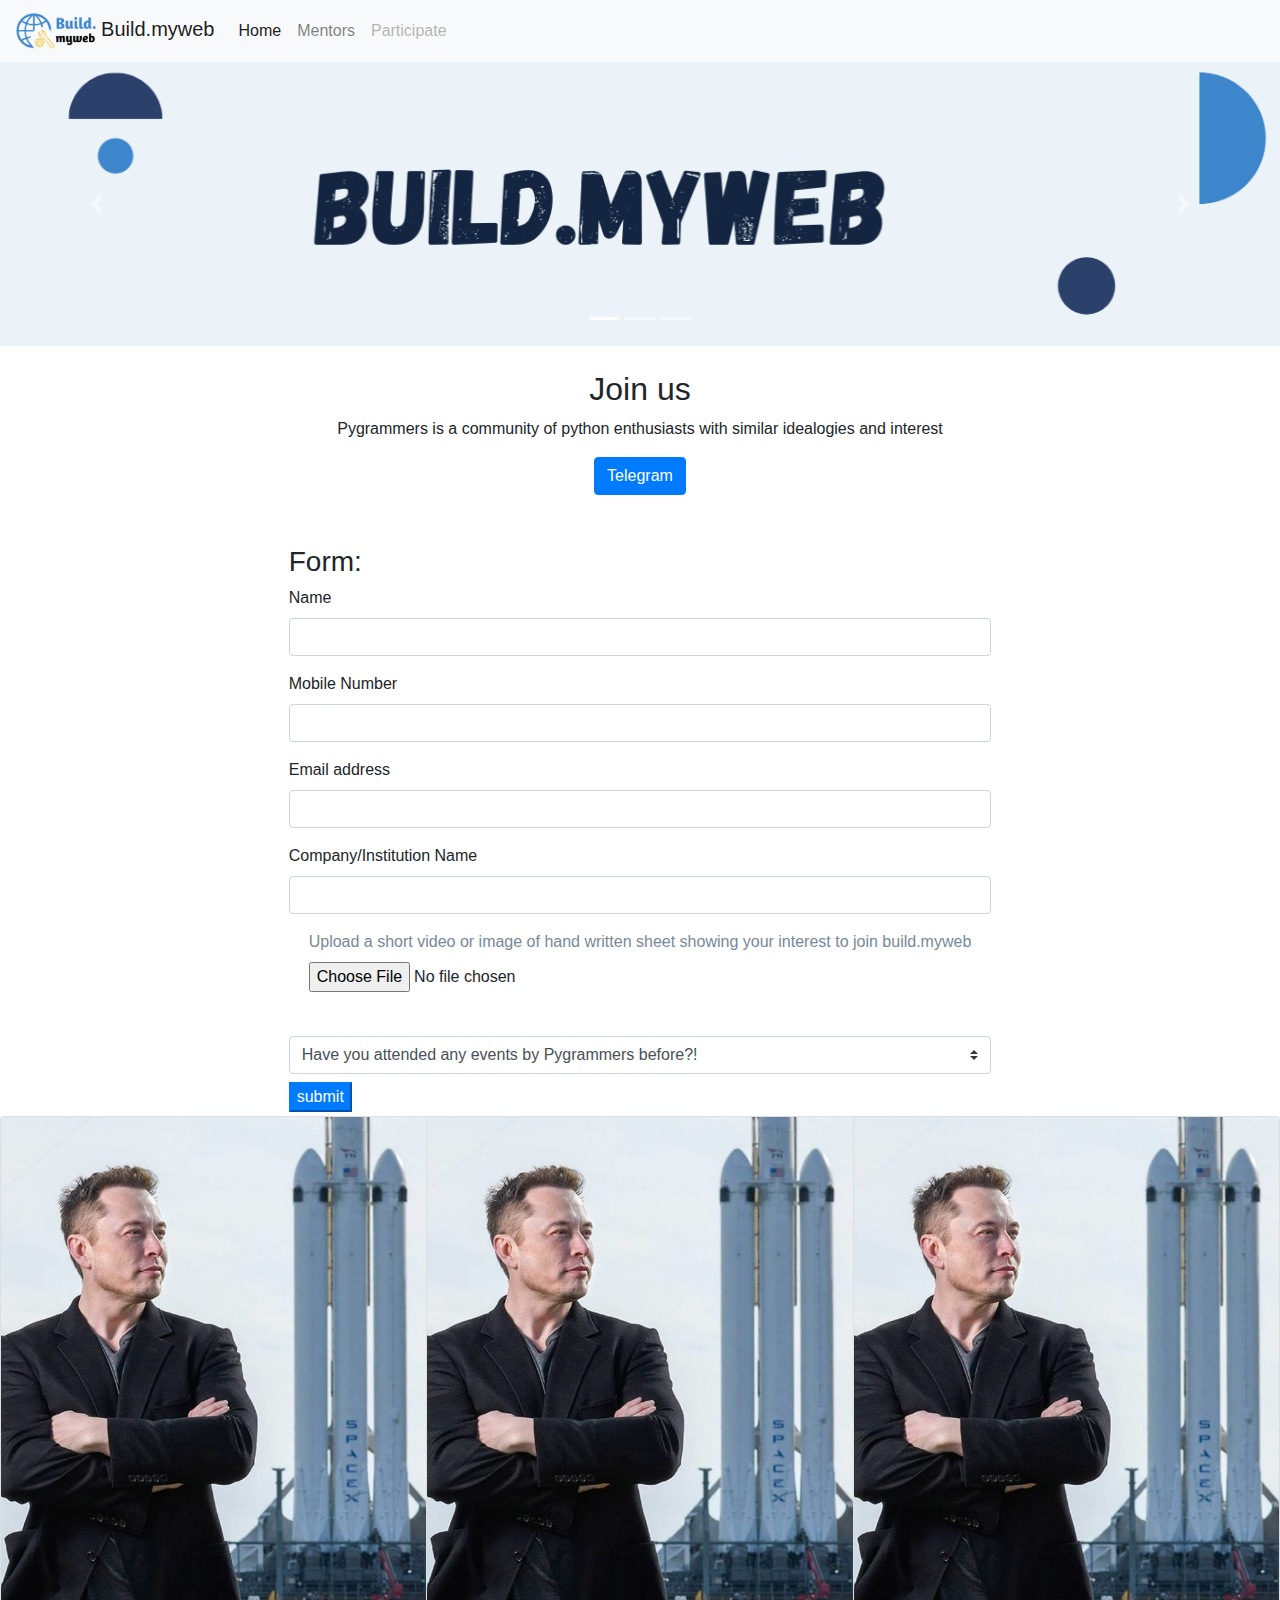
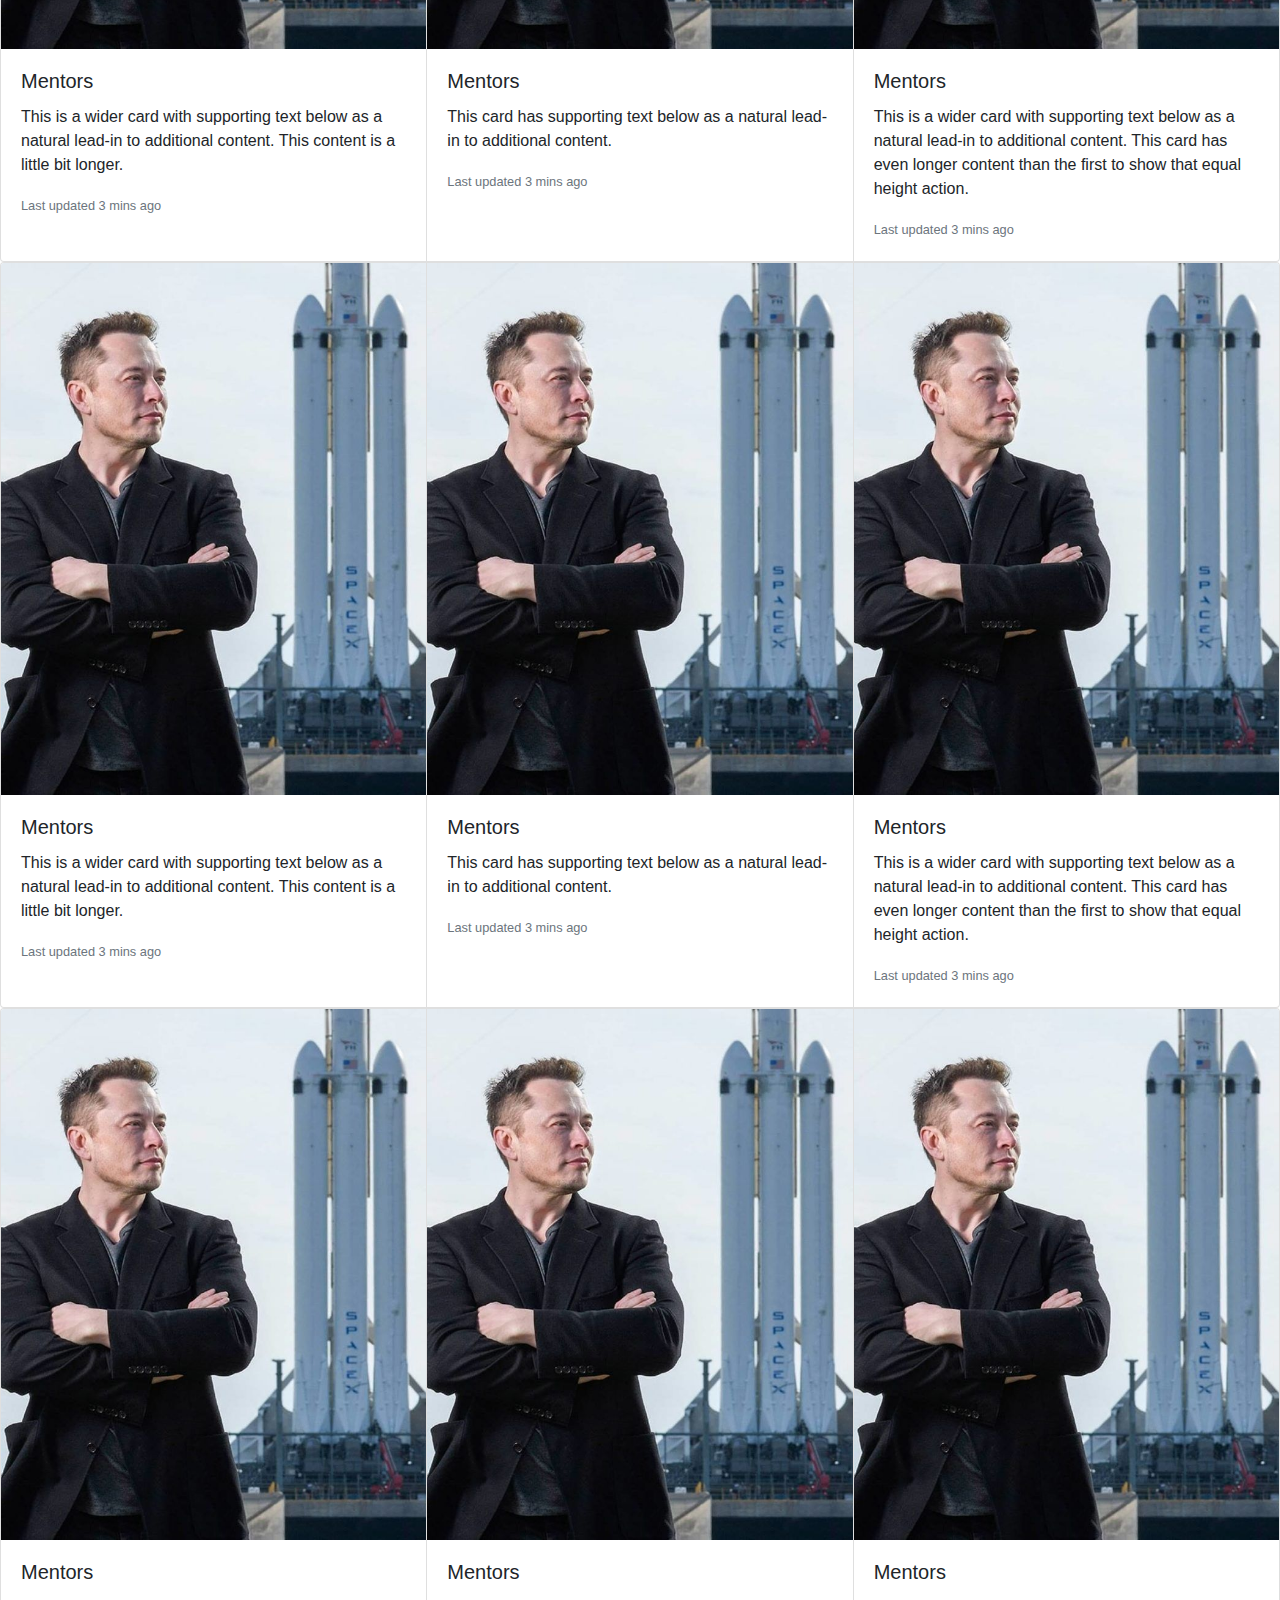
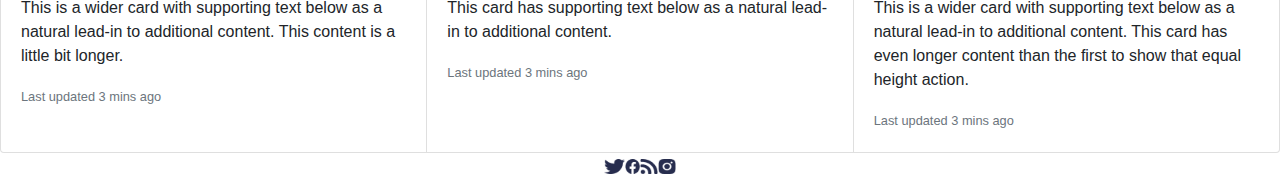
<file: index.html>
<!DOCTYPE html>
<html lang="en">
<head>
    <link rel="stylesheet" href="b6.css">
    <meta charset="UTF-8">
    <meta http-equiv="X-UA-Compatible" content="IE=edge">
    <meta name="viewport" content="width=device-width, initial-scale=1.0">
    <title>Document</title>
    <link rel="stylesheet" href="https://cdn.jsdelivr.net/npm/bootstrap@4.0.0/dist/css/bootstrap.min.css" integrity="sha384-Gn5384xqQ1aoWXA+058RXPxPg6fy4IWvTNh0E263XmFcJlSAwiGgFAW/dAiS6JXm" crossorigin="anonymous">
</head>
<body>
   

    <nav class="navbar navbar-right navbar-expand-lg navbar-light bg-light">
        <button id="navbar" class="navbar-toggler" type="button" data-toggle="collapse" data-target="#navbarTogglerDemo03" aria-controls="navbarTogglerDemo03" aria-expanded="false" aria-label="Toggle navigation">
          <span class="navbar-toggler-icon"></span>
        </button>
        <a class="navbar-brand" href="#">
          <img src="buildlogo.png" alt="..." height="36">
          Build.myweb
          
        </a>
      
        <div class="collapse navbar-collapse" id="navbarTogglerDemo03">
          <ul class="navbar-nav mr-auto mt-2 mt-lg-0 ">
            <li class="nav-item active">
              <a class="nav-link" href="#navbarTogglerDemo03">Home <span class="sr-only">(current)</span></a>
            </li>
            <li class="nav-item">
              <a class="nav-link" href="#card-group">Mentors</a>
            </li>
            <li class="nav-item">
              <a class="nav-link disabled" href="#form-group">Participate</a>
            </li>
          </ul>
          
        </div>
      </nav>
    
       </div> 
      </div>

      <div id="carouselExampleIndicators" class="carousel slide" data-ride="carousel">
        <ol class="carousel-indicators">
          <li data-target="#carouselExampleIndicators" data-slide-to="0" class="active"></li>
          <li data-target="#carouselExampleIndicators" data-slide-to="1"></li>
          <li data-target="#carouselExampleIndicators" data-slide-to="2"></li>
        </ol>
        <div class="carousel-inner">
          <div class="carousel-item active">
            <img class="d-block w-100" src="c1.png" alt="First slide">
          </div>
          <div class="carousel-item">
            <img class="d-block w-100" src="c2.jpg" alt="Second slide">
          </div>
          <div class="carousel-item">
            <img class="d-block w-100" src="c3.png " alt="Third slide">
          </div>
        </div>
        <a class="carousel-control-prev" href="#carouselExampleIndicators" role="button" data-slide="prev">
          <span class="carousel-control-prev-icon" aria-hidden="true"></span>
          <span class="sr-only">Previous</span>
        </a>
        <a class="carousel-control-next" href="#carouselExampleIndicators" role="button" data-slide="next">
          <span class="carousel-control-next-icon" aria-hidden="true"></span>
          <span class="sr-only">Next</span>
        </a>
      </div>


    </div>
    <br>
    <h2 style="text-align: center;">Join us</h2>
    <p style="text-align: center;">Pygrammers is a community of python enthusiasts with similar idealogies and interest</p>
    <div class="text-center">
        <a class="btn btn-primary" href="https://telegram.me/pygrammers_official" role="button">Telegram</a>
    </div>

    <form>
      <div class="parent">
          <div class="child">
              <h3>Form:</h3>
              <div class="form-group" id="form-group">
                  <label for="formGroupExampleInput">Name</label>
                  <input type="text" class="form-control">
              </div>
              <div class="form-group">
                  <label for="formGroupExampleInput2">Mobile Number</label>
                  <input type="text" class="form-control" id="formGroupExampleInput2">
              </div>
              <div class="form-group">
                  <label for="formGroupExampleInput2">Email address</label>
                  <input type="text" class="form-control" id="formGroupExampleInput2">
              </div>
              <div class="form-group">
                  <label for="formGroupExampleInput2"> Company/Institution Name</label>
                  <input type="text" class="form-control" id="formGroupExampleInput2">
              </div>
              <div class="form-group">
                  <label for="exampleFormControlFile1" style="color: lightslategrey; text-align:left; margin-left :20px; margin-right:20px;">Upload a short video or image of hand written sheet showing your interest to join build.myweb</label>
                  <input type="file" class="form-control-file" style="margin-left: 20px;" id="exampleFormControlFile1">
                </div>
                
                  <label class="my-1 mr-2" for="inLineFormCustomSelectPref"></label>
                  <select class="custom-select my-1 mr-sm-2" id="inLineFormCustomSelectPref">
                      <option selected="selected"> Have you attended any events by Pygrammers before?!</option>
                      <option value="1"> One</option>
                      <option value="2">Two</option>
                      <option value="3">Three</option>
                  </select>

                
                <button type="submit" class="btn1 btn-primary my-1">submit</button>
                </div>
                </div></form>
      
      <div class="card-group" id="card-group">
        <div class="card">
          <img class="card-img-top" src="elon.jpg" alt="Card image cap">
          <div class="card-body">
            <h5 class="card-title">Mentors</h5>
            <p class="card-text">This is a wider card with supporting text below as a natural lead-in to additional content. This content is a little bit longer.</p>
            <p class="card-text"><small class="text-muted">Last updated 3 mins ago</small></p>
          </div>
        </div>
        <div class="card">
          <img class="card-img-top" src="elon.jpg" alt="Card image cap">
          <div class="card-body">
            <h5 class="card-title">Mentors</h5>
            <p class="card-text">This card has supporting text below as a natural lead-in to additional content.</p>
            <p class="card-text"><small class="text-muted">Last updated 3 mins ago</small></p>
          </div>
        </div>
        <div class="card">
          <img class="card-img-top" src="elon.jpg" alt="Card image cap">
          <div class="card-body">
            <h5 class="card-title">Mentors</h5>
            <p class="card-text">This is a wider card with supporting text below as a natural lead-in to additional content. This card has even longer content than the first to show that equal height action.</p>
            <p class="card-text"><small class="text-muted">Last updated 3 mins ago</small></p>
          </div>
        </div>
      </div>
      <div class="card-group">
        <div class="card">
          <img class="card-img-top" src="elon.jpg" alt="Card image cap">
          <div class="card-body">
            <h5 class="card-title">Mentors</h5>
            <p class="card-text">This is a wider card with supporting text below as a natural lead-in to additional content. This content is a little bit longer.</p>
            <p class="card-text"><small class="text-muted">Last updated 3 mins ago</small></p>
          </div>
        </div>
        <div class="card">
          <img class="card-img-top" src="elon.jpg" alt="Card image cap">
          <div class="card-body">
            <h5 class="card-title">Mentors</h5>
            <p class="card-text">This card has supporting text below as a natural lead-in to additional content.</p>
            <p class="card-text"><small class="text-muted">Last updated 3 mins ago</small></p>
          </div>
        </div>
        <div class="card">
          <img class="card-img-top" src="elon.jpg" alt="Card image cap">
          <div class="card-body">
            <h5 class="card-title">Mentors</h5>
            <p class="card-text">This is a wider card with supporting text below as a natural lead-in to additional content. This card has even longer content than the first to show that equal height action.</p>
            <p class="card-text"><small class="text-muted">Last updated 3 mins ago</small></p>
          </div>
        </div>
      </div>
      <div class="card-group">
        <div class="card">
          <img class="card-img-top" src="elon.jpg" alt="Card image cap">
          <div class="card-body">
            <h5 class="card-title">Mentors</h5>
            <p class="card-text">This is a wider card with supporting text below as a natural lead-in to additional content. This content is a little bit longer.</p>
            <p class="card-text"><small class="text-muted">Last updated 3 mins ago</small></p>
          </div>
        </div>
        <div class="card">
          <img class="card-img-top" src="elon.jpg" alt="Card image cap">
          <div class="card-body">
            <h5 class="card-title">Mentors</h5>
            <p class="card-text">This card has supporting text below as a natural lead-in to additional content.</p>
            <p class="card-text"><small class="text-muted">Last updated 3 mins ago</small></p>
          </div>
        </div>
        <div class="card">
          <img class="card-img-top" src="elon.jpg" alt="Card image cap">
          <div class="card-body">
            <h5 class="card-title">Mentors</h5>
            <p class="card-text">This is a wider card with supporting text below as a natural lead-in to additional content. This card has even longer content than the first to show that equal height action.</p>
            <p class="card-text"><small class="text-muted">Last updated 3 mins ago</small></p>
          </div>
        </div>
      </div>

<div class="last">
      <a id="icons" href="https://twitter.com/pygrammer_?lang=en">
        <img src="twitter.png" style="height: 15px;"></a>
      <a id="icons" href="https://www.facebook.com/pygrammers/">
        <img src="facebook.png" style="height: 15px;"></a>
      <a id="icons" href=" ">
        <img src="Union.png" style="height: 15px;"></a>
      <a id="icons" href="https://www.instagram.com/pygrammers/?hl=en">
        <img src="Instagram.png" style="height: 15px;"></a>
    
      </div>
    


<script src="https://code.jquery.com/jquery-3.2.1.slim.min.js" integrity="sha384-KJ3o2DKtIkvYIK3UENzmM7KCkRr/rE9/Qpg6aAZGJwFDMVNA/GpGFF93hXpG5KkN" crossorigin="anonymous"></script>
<script src="https://cdn.jsdelivr.net/npm/popper.js@1.12.9/dist/umd/popper.min.js" integrity="sha384-ApNbgh9B+Y1QKtv3Rn7W3mgPxhU9K/ScQsAP7hUibX39j7fakFPskvXusvfa0b4Q" crossorigin="anonymous"></script>
<script src="https://cdn.jsdelivr.net/npm/bootstrap@4.0.0/dist/js/bootstrap.min.js" integrity="sha384-JZR6Spejh4U02d8jOt6vLEHfe/JQGiRRSQQxSfFWpi1MquVdAyjUar5+76PVCmYl" crossorigin="anonymous"></script>
</body>
</html>
</file>
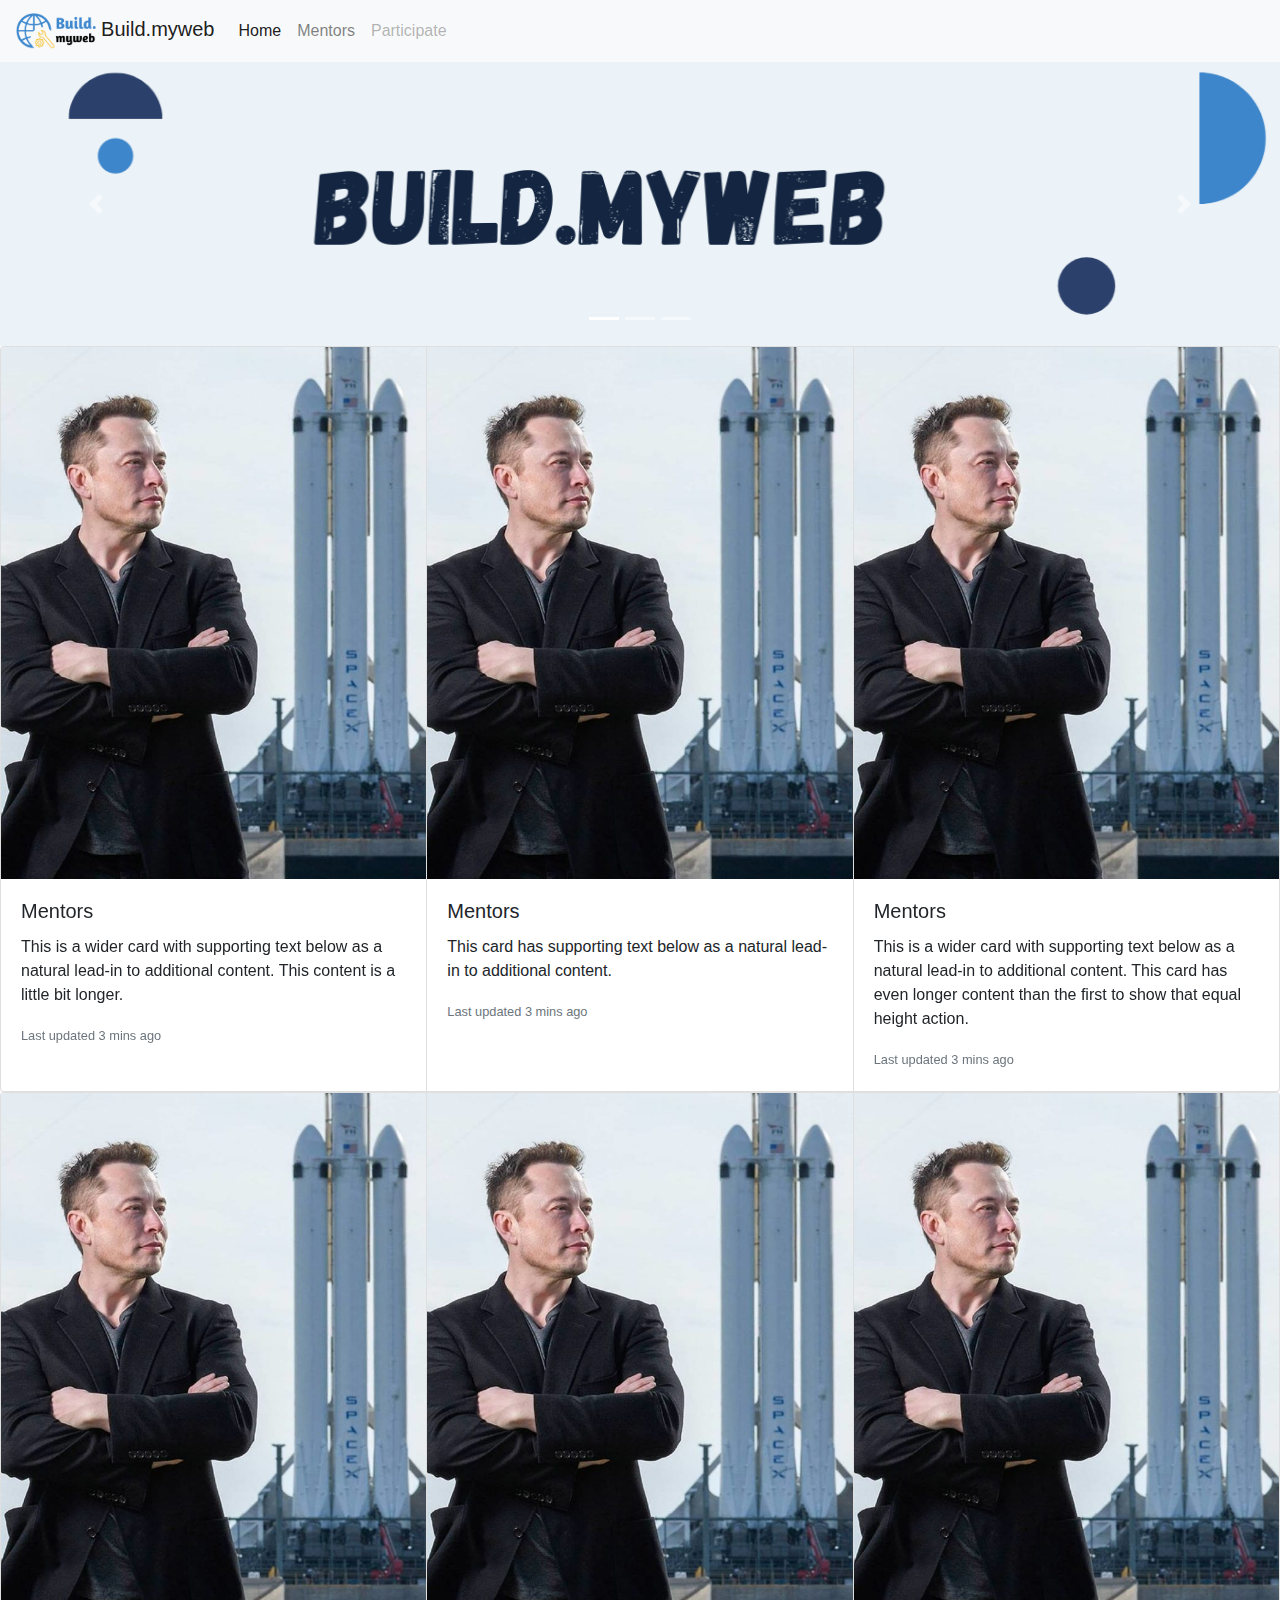
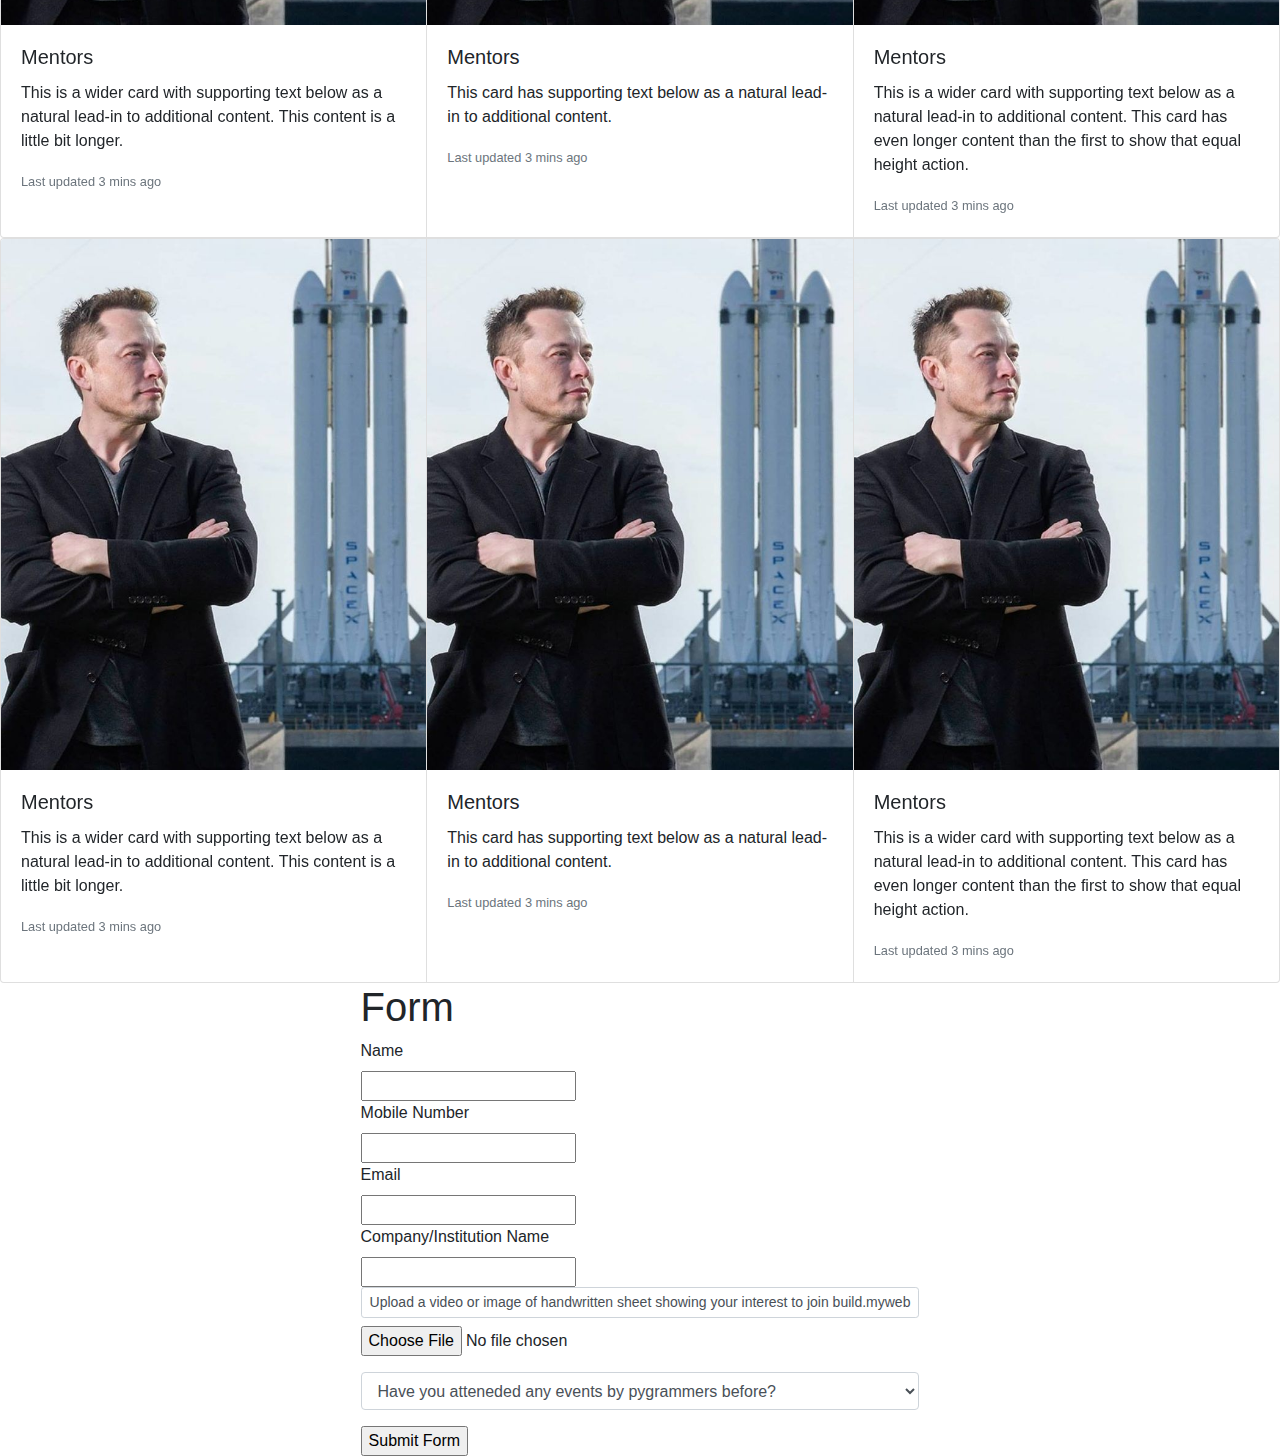
<file: b6.html>
<!DOCTYPE html>
<html lang="en">
<head>
    <link rel="stylesheet" href="b6.css">
    <meta charset="UTF-8">
    <meta http-equiv="X-UA-Compatible" content="IE=edge">
    <meta name="viewport" content="width=device-width, initial-scale=1.0">
    <title>Document</title>
    <link rel="stylesheet" href="https://cdn.jsdelivr.net/npm/bootstrap@4.0.0/dist/css/bootstrap.min.css" integrity="sha384-Gn5384xqQ1aoWXA+058RXPxPg6fy4IWvTNh0E263XmFcJlSAwiGgFAW/dAiS6JXm" crossorigin="anonymous">
</head>
<body>
   

    <nav class="navbar navbar-right navbar-expand-lg navbar-light bg-light">
        <button id="navbar" class="navbar-toggler" type="button" data-toggle="collapse" data-target="#navbarTogglerDemo03" aria-controls="navbarTogglerDemo03" aria-expanded="false" aria-label="Toggle navigation">
          <span class="navbar-toggler-icon"></span>
        </button>
        <a class="navbar-brand" href="#">
          <img src="buildlogo.png" alt="..." height="36">
          Build.myweb
          
        </a>
      
        <div class="collapse navbar-collapse" id="navbarTogglerDemo03">
          <ul class="navbar-nav mr-auto mt-2 mt-lg-0 ">
            <li class="nav-item active">
              <a class="nav-link" href="#">Home <span class="sr-only">(current)</span></a>
            </li>
            <li class="nav-item">
              <a class="nav-link" href="#">Mentors</a>
            </li>
            <li class="nav-item">
              <a class="nav-link disabled" href="#">Participate</a>
            </li>
          </ul>
          
        </div>
      </nav>
    
       </div> 
      </div>

      <div id="carouselExampleIndicators" class="carousel slide" data-ride="carousel">
        <ol class="carousel-indicators">
          <li data-target="#carouselExampleIndicators" data-slide-to="0" class="active"></li>
          <li data-target="#carouselExampleIndicators" data-slide-to="1"></li>
          <li data-target="#carouselExampleIndicators" data-slide-to="2"></li>
        </ol>
        <div class="carousel-inner">
          <div class="carousel-item active">
            <img class="d-block w-100" src="c1.png" alt="First slide">
          </div>
          <div class="carousel-item">
            <img class="d-block w-100" src="c2.jpg" alt="Second slide">
          </div>
          <div class="carousel-item">
            <img class="d-block w-100" src="c3.png " alt="Third slide">
          </div>
        </div>
        <a class="carousel-control-prev" href="#carouselExampleIndicators" role="button" data-slide="prev">
          <span class="carousel-control-prev-icon" aria-hidden="true"></span>
          <span class="sr-only">Previous</span>
        </a>
        <a class="carousel-control-next" href="#carouselExampleIndicators" role="button" data-slide="next">
          <span class="carousel-control-next-icon" aria-hidden="true"></span>
          <span class="sr-only">Next</span>
        </a>
      </div>

      <div class="card-group">
        <div class="card">
          <img class="card-img-top" src="elon.jpg" alt="Card image cap">
          <div class="card-body">
            <h5 class="card-title">Mentors</h5>
            <p class="card-text">This is a wider card with supporting text below as a natural lead-in to additional content. This content is a little bit longer.</p>
            <p class="card-text"><small class="text-muted">Last updated 3 mins ago</small></p>
          </div>
        </div>
        <div class="card">
          <img class="card-img-top" src="elon.jpg" alt="Card image cap">
          <div class="card-body">
            <h5 class="card-title">Mentors</h5>
            <p class="card-text">This card has supporting text below as a natural lead-in to additional content.</p>
            <p class="card-text"><small class="text-muted">Last updated 3 mins ago</small></p>
          </div>
        </div>
        <div class="card">
          <img class="card-img-top" src="elon.jpg" alt="Card image cap">
          <div class="card-body">
            <h5 class="card-title">Mentors</h5>
            <p class="card-text">This is a wider card with supporting text below as a natural lead-in to additional content. This card has even longer content than the first to show that equal height action.</p>
            <p class="card-text"><small class="text-muted">Last updated 3 mins ago</small></p>
          </div>
        </div>
      </div>
      <div class="card-group">
        <div class="card">
          <img class="card-img-top" src="elon.jpg" alt="Card image cap">
          <div class="card-body">
            <h5 class="card-title">Mentors</h5>
            <p class="card-text">This is a wider card with supporting text below as a natural lead-in to additional content. This content is a little bit longer.</p>
            <p class="card-text"><small class="text-muted">Last updated 3 mins ago</small></p>
          </div>
        </div>
        <div class="card">
          <img class="card-img-top" src="elon.jpg" alt="Card image cap">
          <div class="card-body">
            <h5 class="card-title">Mentors</h5>
            <p class="card-text">This card has supporting text below as a natural lead-in to additional content.</p>
            <p class="card-text"><small class="text-muted">Last updated 3 mins ago</small></p>
          </div>
        </div>
        <div class="card">
          <img class="card-img-top" src="elon.jpg" alt="Card image cap">
          <div class="card-body">
            <h5 class="card-title">Mentors</h5>
            <p class="card-text">This is a wider card with supporting text below as a natural lead-in to additional content. This card has even longer content than the first to show that equal height action.</p>
            <p class="card-text"><small class="text-muted">Last updated 3 mins ago</small></p>
          </div>
        </div>
      </div>
      <div class="card-group">
        <div class="card">
          <img class="card-img-top" src="elon.jpg" alt="Card image cap">
          <div class="card-body">
            <h5 class="card-title">Mentors</h5>
            <p class="card-text">This is a wider card with supporting text below as a natural lead-in to additional content. This content is a little bit longer.</p>
            <p class="card-text"><small class="text-muted">Last updated 3 mins ago</small></p>
          </div>
        </div>
        <div class="card">
          <img class="card-img-top" src="elon.jpg" alt="Card image cap">
          <div class="card-body">
            <h5 class="card-title">Mentors</h5>
            <p class="card-text">This card has supporting text below as a natural lead-in to additional content.</p>
            <p class="card-text"><small class="text-muted">Last updated 3 mins ago</small></p>
          </div>
        </div>
        <div class="card">
          <img class="card-img-top" src="elon.jpg" alt="Card image cap">
          <div class="card-body">
            <h5 class="card-title">Mentors</h5>
            <p class="card-text">This is a wider card with supporting text below as a natural lead-in to additional content. This card has even longer content than the first to show that equal height action.</p>
            <p class="card-text"><small class="text-muted">Last updated 3 mins ago</small></p>
          </div>
        </div>
      </div>



    <div class="signupFrm">
        <form action="" class="form">
          <h1 class="title">Form</h1>
          <label for="" class="label">Name</label>
          <div class="inputContainer">
            <input type="text" class="input" >
           
          </div>
          <label for="test" class="label">Mobile Number</label>
            <div class="inputContainer">
                <input type="text" id="test" class="input" >
                
              </div>
              <label for="test" class="label">Email</label>
          <div class="inputContainer">
            <input type="text" id="test" class="input" >
          
          </div>
    
          <label for="test" class="label">Company/Institution Name</label>
    
          <div class="inputContainer">
            <input type="text" id="test" class="input">
          </div>
  
         
            <div class="form-group">
                
    <label for="exampleFormControlFile1" class="form-control form-control-sm" type="text" placeholder=".form-control-sm">Upload a video or image of handwritten sheet showing your interest to join build.myweb</label>
              <input type="file" class="form-control-file" id="exampleFormControlFile1">
            </div>
         
            <div class="form-group">
                
                <select class="form-control" id="exampleFormControlSelect1">
                  <option>Have you atteneded any events by pygrammers before?</option>
                  <option>Yes</option>
                  <option>No</option>
                  <option>Maybe</option>
                  <option>Skip</option>
                </select>
              </div>
          <div class="inputContainer">
          <input type="submit" class="submitBtn" value="Submit Form">
        </div>
        </form>
      </div>


<script src="https://code.jquery.com/jquery-3.2.1.slim.min.js" integrity="sha384-KJ3o2DKtIkvYIK3UENzmM7KCkRr/rE9/Qpg6aAZGJwFDMVNA/GpGFF93hXpG5KkN" crossorigin="anonymous"></script>
<script src="https://cdn.jsdelivr.net/npm/popper.js@1.12.9/dist/umd/popper.min.js" integrity="sha384-ApNbgh9B+Y1QKtv3Rn7W3mgPxhU9K/ScQsAP7hUibX39j7fakFPskvXusvfa0b4Q" crossorigin="anonymous"></script>
<script src="https://cdn.jsdelivr.net/npm/bootstrap@4.0.0/dist/js/bootstrap.min.js" integrity="sha384-JZR6Spejh4U02d8jOt6vLEHfe/JQGiRRSQQxSfFWpi1MquVdAyjUar5+76PVCmYl" crossorigin="anonymous"></script>
</body>
</html>
</file>
<file: b6.css>
#cyan{
    color: aliceblue;
    background-color:rgb(23, 221, 239);
}
#red{
    color: aliceblue;
    background-color: red;
}
#green{
    color: aliceblue;
    background-color: rgb(78, 216, 78);
}
.signupFrm{
    display: flex;
  justify-content: center;
  align-items: center;
}

.parent{
    display: flex;
    justify-content: center;
    margin-top: 50px;
}

.last{display: flex;
    justify-content: center;
    align-items: center;
    
}
</file>
